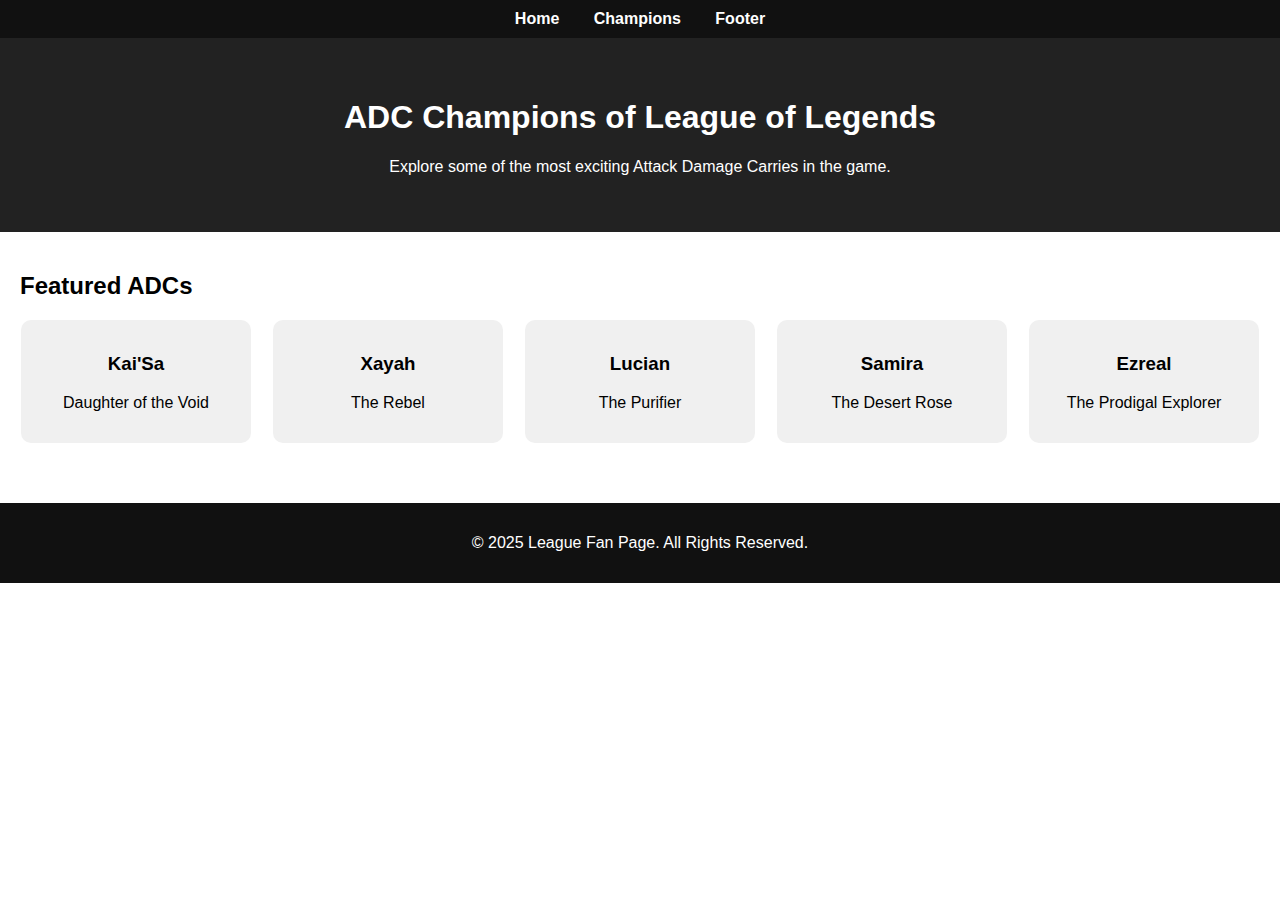
<file: index.html>
<!DOCTYPE html>
<html lang="en">
<head>
  <meta charset="UTF-8">
  <meta name="viewport" content="width=device-width, initial-scale=1">
  <title>League of Legends ADC Champions</title>
  <style>
    body {
      font-family: Arial, sans-serif;
      margin: 0;
      padding: 0;
    }

    nav {
      background-color: #111;
      padding: 10px;
      text-align: center;
    }

    nav a {
      color: white;
      margin: 0 15px;
      text-decoration: none;
      font-weight: bold;
    }

    nav a:hover {
      text-decoration: underline;
    }

    header {
      background-color: #222;
      color: white;
      padding: 40px 20px;
      text-align: center;
    }

    section {
      padding: 20px;
    }

    .champion-list {
      display: flex;
      flex-wrap: wrap;
      justify-content: space-around;
      gap: 20px;
    }

    .champion-card {
      background-color: #f0f0f0;
      padding: 15px;
      border-radius: 10px;
      width: 200px;
      text-align: center;
    }

    footer {
      background-color: #111;
      color: white;
      text-align: center;
      padding: 15px;
      margin-top: 40px;
    }
  </style>
</head>
<body>

  <nav>
    <a href="#home">Home</a>
    <a href="#champions">Champions</a>
    <a href="#footer">Footer</a>
  </nav>

  <header id="home">
    <h1>ADC Champions of League of Legends</h1>
    <p>Explore some of the most exciting Attack Damage Carries in the game.</p>
  </header>

  <section id="champions">
    <h2>Featured ADCs</h2>
    <div class="champion-list">
      <div class="champion-card">
        <h3>Kai'Sa</h3>
        <p>Daughter of the Void</p>
      </div>
      <div class="champion-card">
        <h3>Xayah</h3>
        <p>The Rebel</p>
      </div>
      <div class="champion-card">
        <h3>Lucian</h3>
        <p>The Purifier</p>
      </div>
      <div class="champion-card">
        <h3>Samira</h3>
        <p>The Desert Rose</p>
      </div>
      <div class="champion-card">
        <h3>Ezreal</h3>
        <p>The Prodigal Explorer</p>
      </div>
    </div>
  </section>

  <footer id="footer">
    <p>&copy; 2025 League Fan Page. All Rights Reserved.</p>
  </footer>

</body>
</html>
</file>
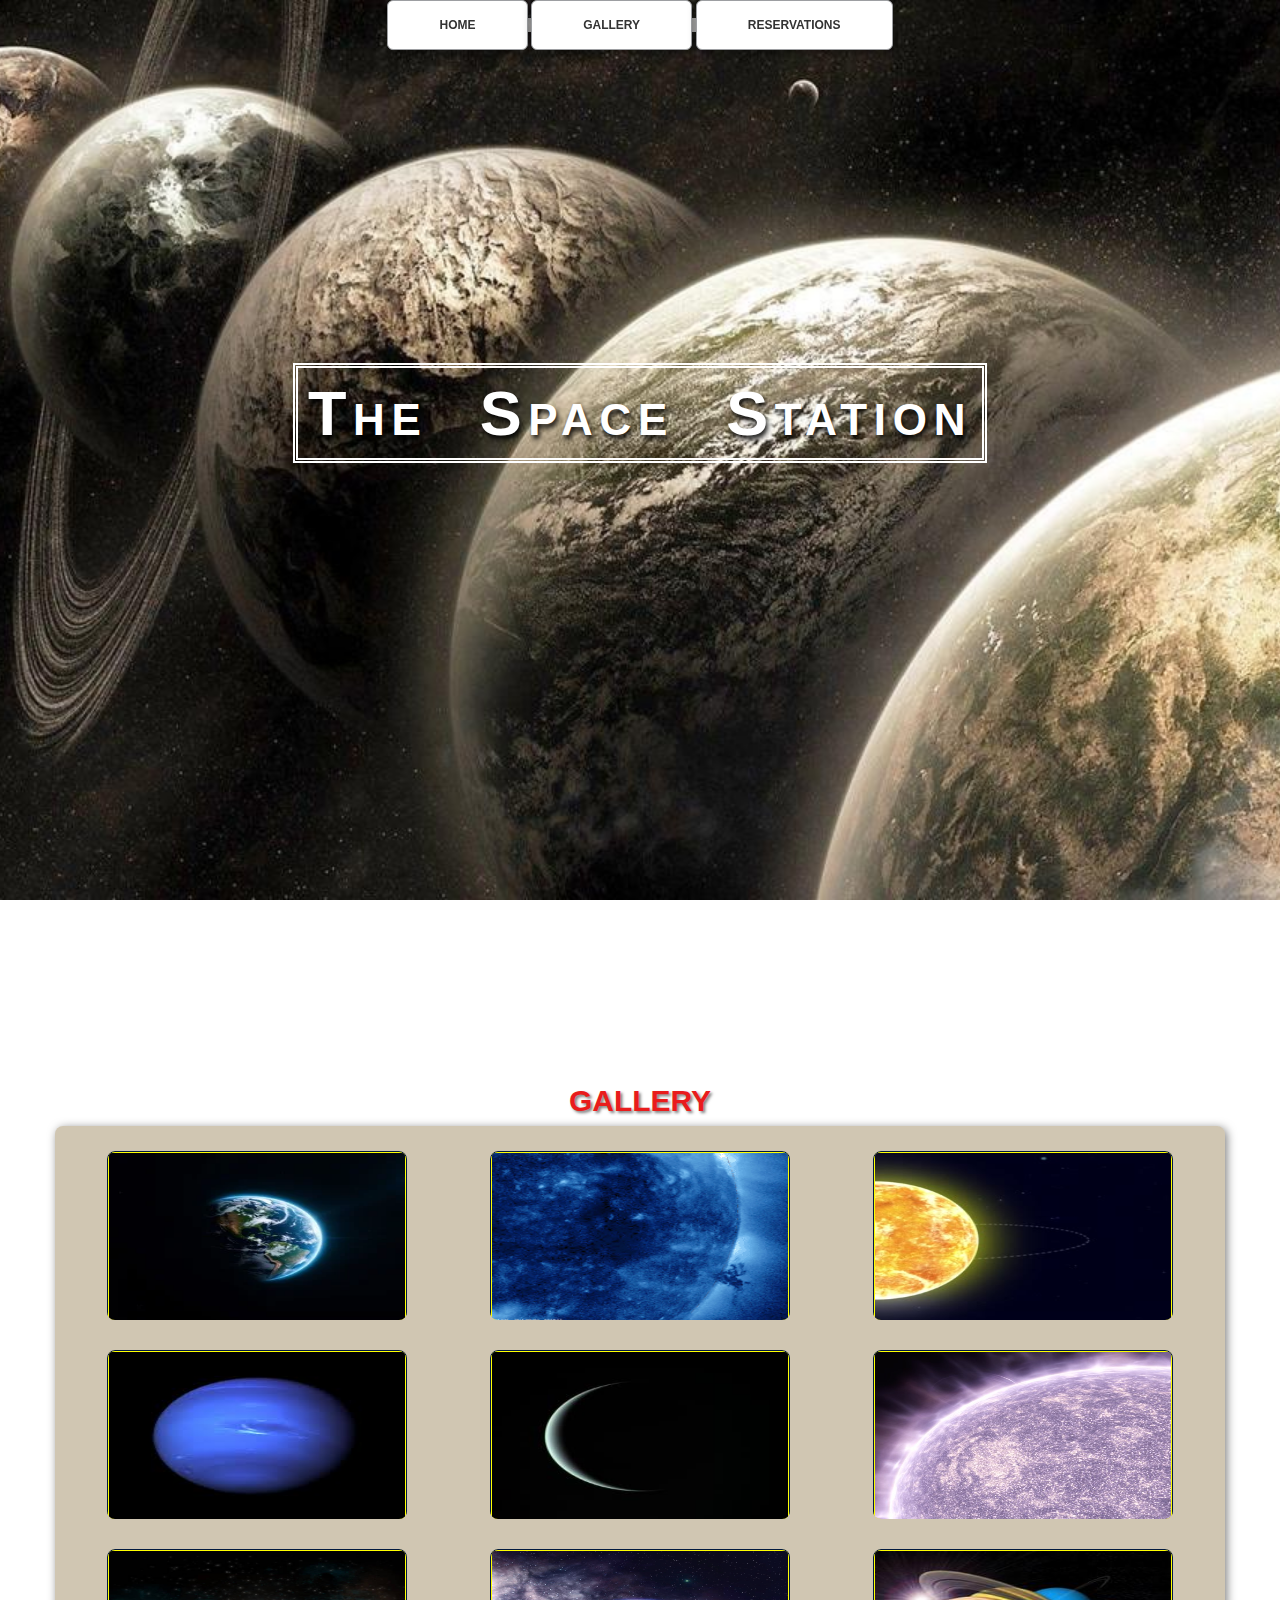
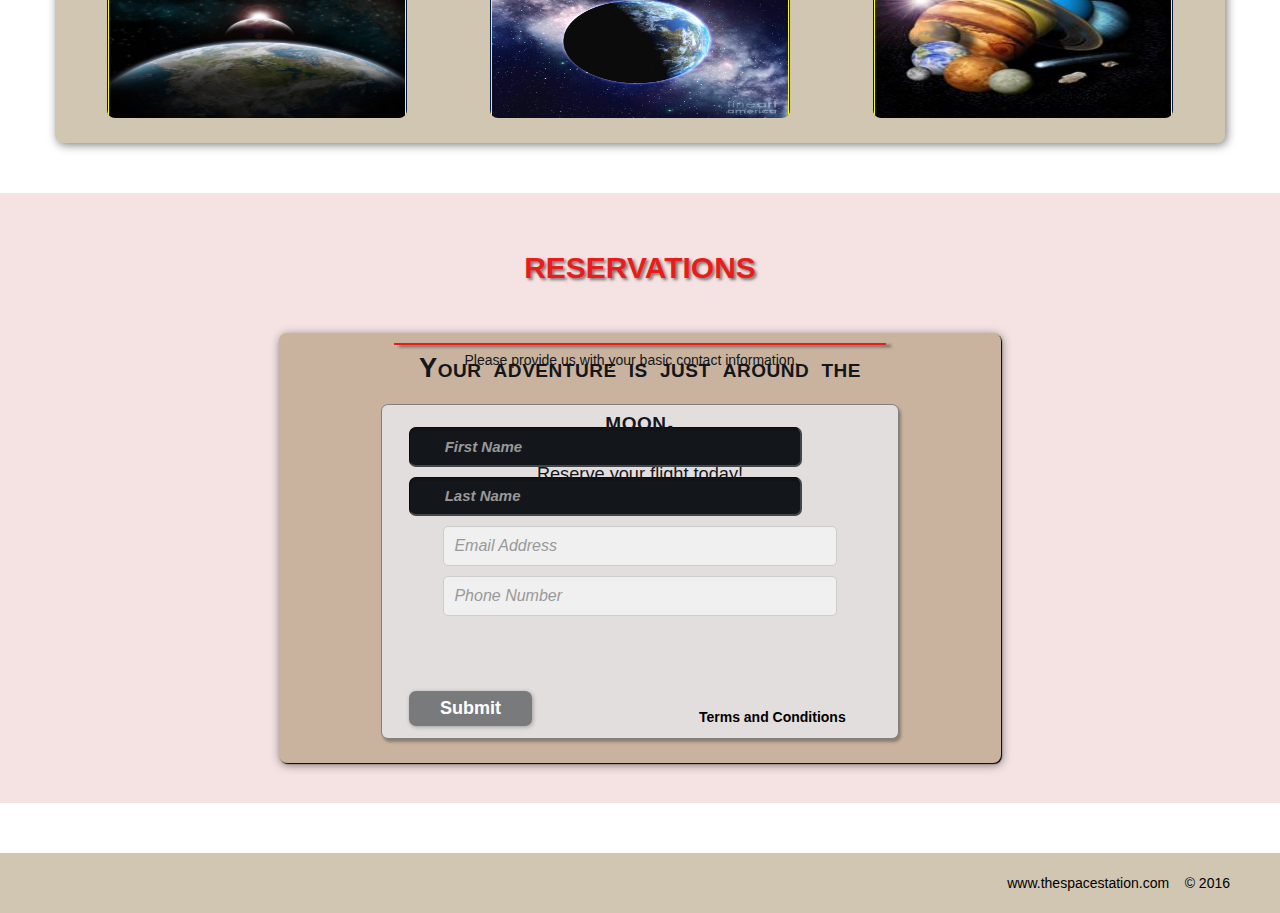
<file: Effecting-images-with-CSS/index.html>
<!DOCTYPE html>
<html lang="en">
<head>
  <meta charset="utf-8">
  <title>The Space Station | Resort</title>
<link rel="stylesheet" href="css/sharedandanimations.css">

</head>
<body>

  <!-- NAV -->
  <div class="wrap">
    <div class="menu-container">
      <ul class="menu">
        <li><a href="#home">HOME</a></li>
        <li><a href="#gallery">GALLERY</a></li>
        <li><a href="#contact">RESERVATIONS</a></li>
      </ul>
    </div>
  </div>
  <!-- END NAV -->

  <!-- HOME -->
  <div id="home">
    <div class="container">
      <div class="text-center">
        <span class="head-main">The Space Station</span>
      </div>
    </div>
  </div>
  <!-- END HOME -->

  <!-- GALLERY -->
  <section id="gallery">
    <div class="container">
      <h1>Gallery</h1>
      <div class="flex-container">

        <!-- PHOTO CONTAINER 1 -->
        <div class="photo-container">
          <div class="photo">
            <img src="./images/thumb/thumbnail_1.png" alt="Space Launch 1">
            <div class="photo-overlay">
              <h3>Click to Enlarge</h3>
              <p>We have several space launches departing daily, book flight today!</p>
            </div>
          </div>
        </div>

        <!-- PHOTO CONTAINER 2 -->
        <div class="photo-container">
          <div class="photo">
            <img src="./images/thumb/thumbnail_2.png" alt="Space Launch 2">
            <div class="photo-overlay">
              <h3>Click to Enlarge</h3>
              <p>We have several space launches departing daily, book flight today!</p>
            </div>
          </div>
        </div>

        <!-- PHOTO CONTAINER 3 -->
        <div class="photo-container">
          <div class="photo">
            <img src="./images/thumb/thumbnail_3.png" alt="Space Launch 3">
            <div class="photo-overlay">
              <h3>Click to Enlarge</h3>
              <p>We have several space launches departing daily, book flight today!</p>
            </div>
          </div>
        </div>

        <!-- PHOTO CONTAINER 4 -->
        <div class="photo-container">
          <div class="photo">
            <img src="./images/thumb/thumbnail_4.png" alt="Space Launch 4">
            <div class="photo-overlay">
              <h3>Click to Enlarge</h3>
              <p>We have several space launches departing daily, book flight today!</p>
            </div>
          </div>
        </div>

        <!-- PHOTO CONTAINER 5 -->
        <div class="photo-container">
          <div class="photo">
            <img src="./images/thumb/thumbnail_5.png" alt="Space Launch 5">
            <div class="photo-overlay">
              <h3>Click to Enlarge</h3>
              <p>We have several space launches departing daily, book flight today!</p>
            </div>
          </div>
        </div>

        <!-- PHOTO CONTAINER 6 -->
        <div class="photo-container">
          <div class="photo">
            <img src="./images/thumb/thumbnail_6.png" alt="Space Launch 6">
            <div class="photo-overlay">
              <h3>Click to Enlarge</h3>
              <p>We have several space launches departing daily, book flight today!</p>
            </div>
          </div>
        </div>

        <!-- PHOTO CONTAINER 7 -->
        <div class="photo-container">
          <div class="photo">
            <img src="./images/thumb/thumbnail_7.png" alt="Space Launch 7">
            <div class="photo-overlay">
              <h3>Click to Enlarge</h3>
              <p>We have several space launches departing daily, book flight today!</p>
            </div>
          </div>
        </div>

        <!-- PHOTO CONTAINER 8 -->
        <div class="photo-container">
          <div class="photo">
            <img src="./images/thumb/thumbnail_8.png" alt="Space Launch 8">
            <div class="photo-overlay">
              <h3>Click to Enlarge</h3>
              <p>We have several space launches departing daily, book flight today!</p>
            </div>
          </div>
        </div>

        <!-- PHOTO CONTAINER 9 -->
        <div class="photo-container">
          <div class="photo">
            <img src="./images/thumb/thumbnail_9.png" alt="Space Launch 9">
            <div class="photo-overlay">
              <h3>Click to Enlarge</h3>
              <p>We have several space launches departing daily, book flight today!</p>
            </div>
          </div>
        </div>

      </div>
    </div>
  </section>
  <!-- END GALLERY -->

<!-- RSVP -->
<section id="contact">
  <div class="container">
    <div class="heading-padding">
      <h1 class="heading-padding">Reservations</h1>
      <div class="reservation">
        <h2>
          <span>Your adventure is just around the moon.</span><br />
          Reserve your flight today!
        </h2>
        <p class="rsvp-text">
          Please provide us with your basic contact information.
        </p>
        <div class="form-rsvp">
          <form action="" method="post">
            <input class="rsvp" type="text" name="first-name" placeholder="First Name">
            <input class="rsvp" type="text" name="last-name" placeholder="Last Name">
            <input class="rsvp" type="email" name="email" placeholder="Email Address">
            <input class="rsvp" type="tel" name="phone" placeholder="Phone Number">

            <div class="form-spacer">
              <label class="terms">Terms and Conditions</label>
              <!-- You could add a checkbox here if needed -->
              <!-- <input type="checkbox" name="terms"> -->
            </div>

            <div class="submit">
              <input type="submit" value="Submit">
            </div>
          </form>
        </div>
      </div>
    </div>
  </div>
</section>
<!-- END RSVP -->

<!-- FOOTER -->
<div id="footer">
  www.thespacestation.com &nbsp;&nbsp; &copy; 2016
</div>
<!-- END FOOTER -->


</body>
</html>
</file>
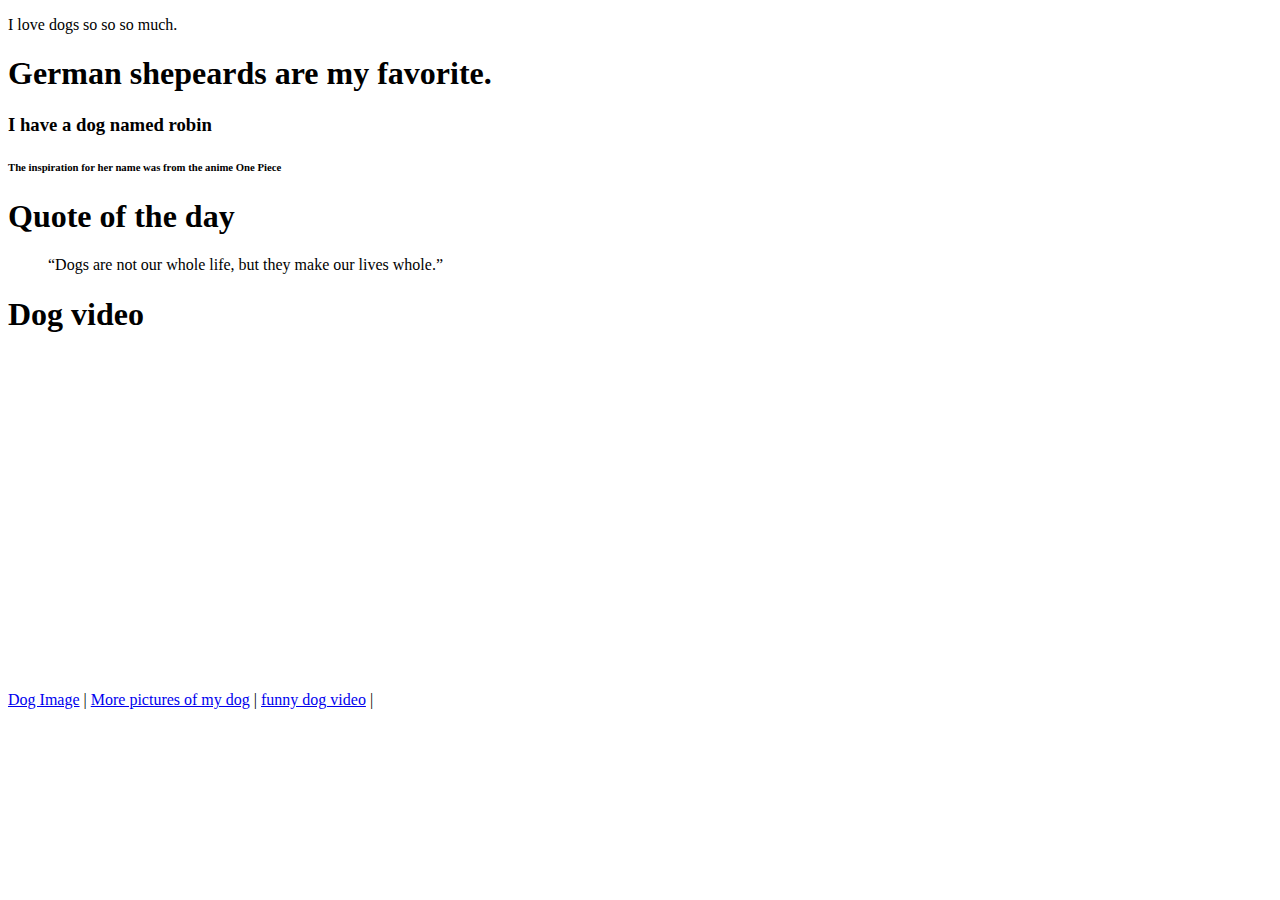
<file: Assignment.html>
<!DOCTYPE html>
<html lang="en">
	<head>
		<title>I love dogs.</title>
		<meta charset="utf-8">
	</head>
	<body>
	<p>I love dogs so so so much.</p>
	<h1>German shepeards are my favorite.</h1>
	<h3>I have a dog named robin</h3>
	<h6>The inspiration for her name was from the anime One Piece</h6>
	<h1>Quote of the day</h1>
	<blockquote cite=“https://www.goodreads.com/quotes/19168-dogs-are-not-our-whole-life-but-they-make-our”>
	“Dogs are not our whole life, but they make our lives whole.”
	</blockquote>
	
	<h1> Dog video</h1>
	
	<iframe width="560" height="315" src="https://www.youtube.com/embed/FAeS2xqUIss?si=0sOQX-iyirbrAySy&amp;start=1" title="YouTube video player" 	frameborder="0" allow="accelerometer; autoplay; clipboard-write; encrypted-media; gyroscope; picture-in-picture; web-share" referrerpolicy="strict-	origin-when-cross-origin" allowfullscreen></iframe>
	
	<main></main>
	<img></img>
	<nav>
	<a href="dog.html">Dog Image</a> |
	<a href="https://www.instagram.com/doggo_lover_3000/">More pictures of my dog</a> |
	<a href="https://www.youtube.com/shorts/8VjSTOvOZ7M">funny dog video</a> |
	</nav>
	<footer></footer>
	</body>
</html>
</file>
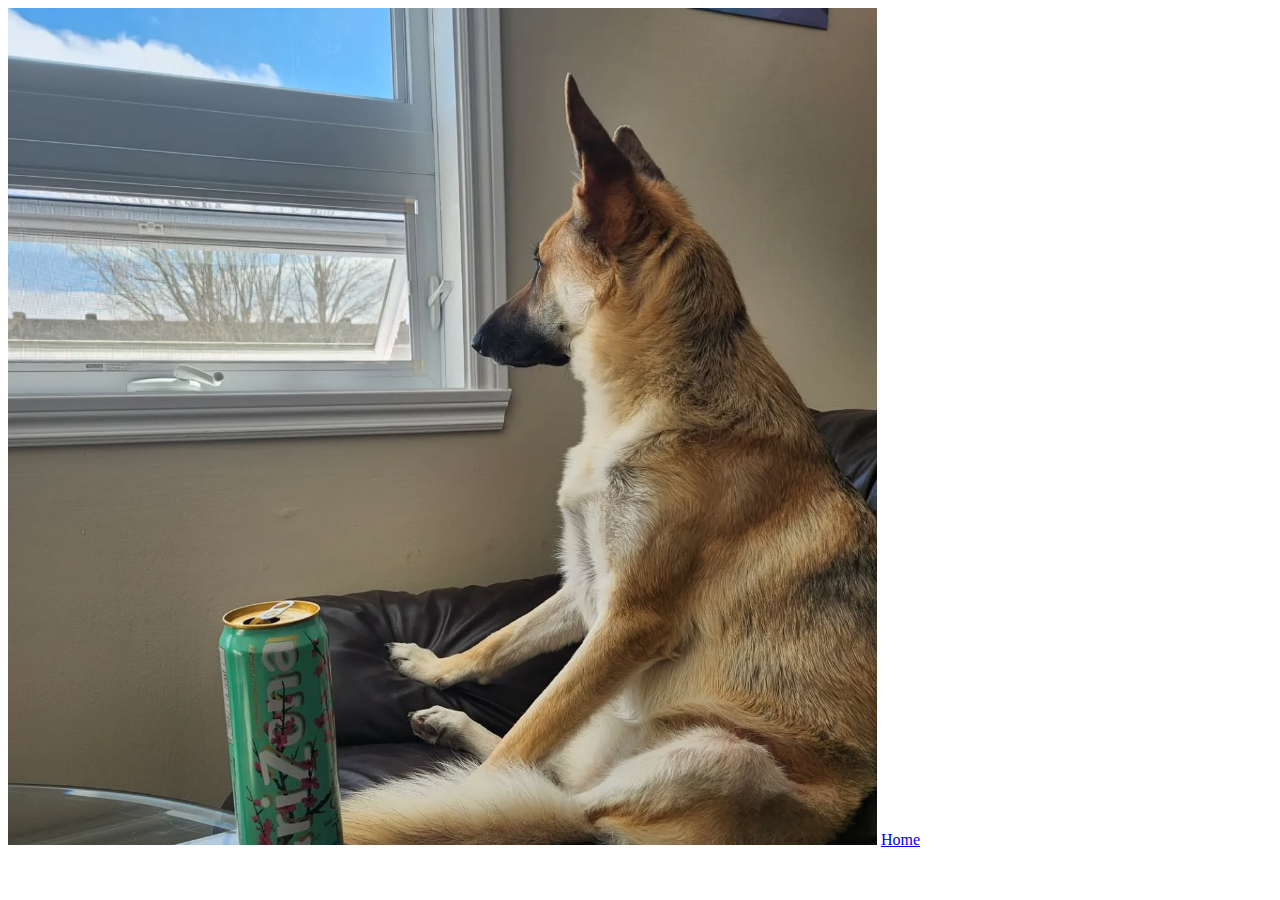
<file: dog.html>
<!DOCTYPE html>
<html lang="en">
	<head>
		<title>Robin the Dog.</title>
		<meta charset="utf-8"
	<body>
	<title>This is my dog Robin</title>
	<img src="Website/images/doggo.png">
	<a href="Assignment.html">Home</a>
	</body>
</html>
</file>
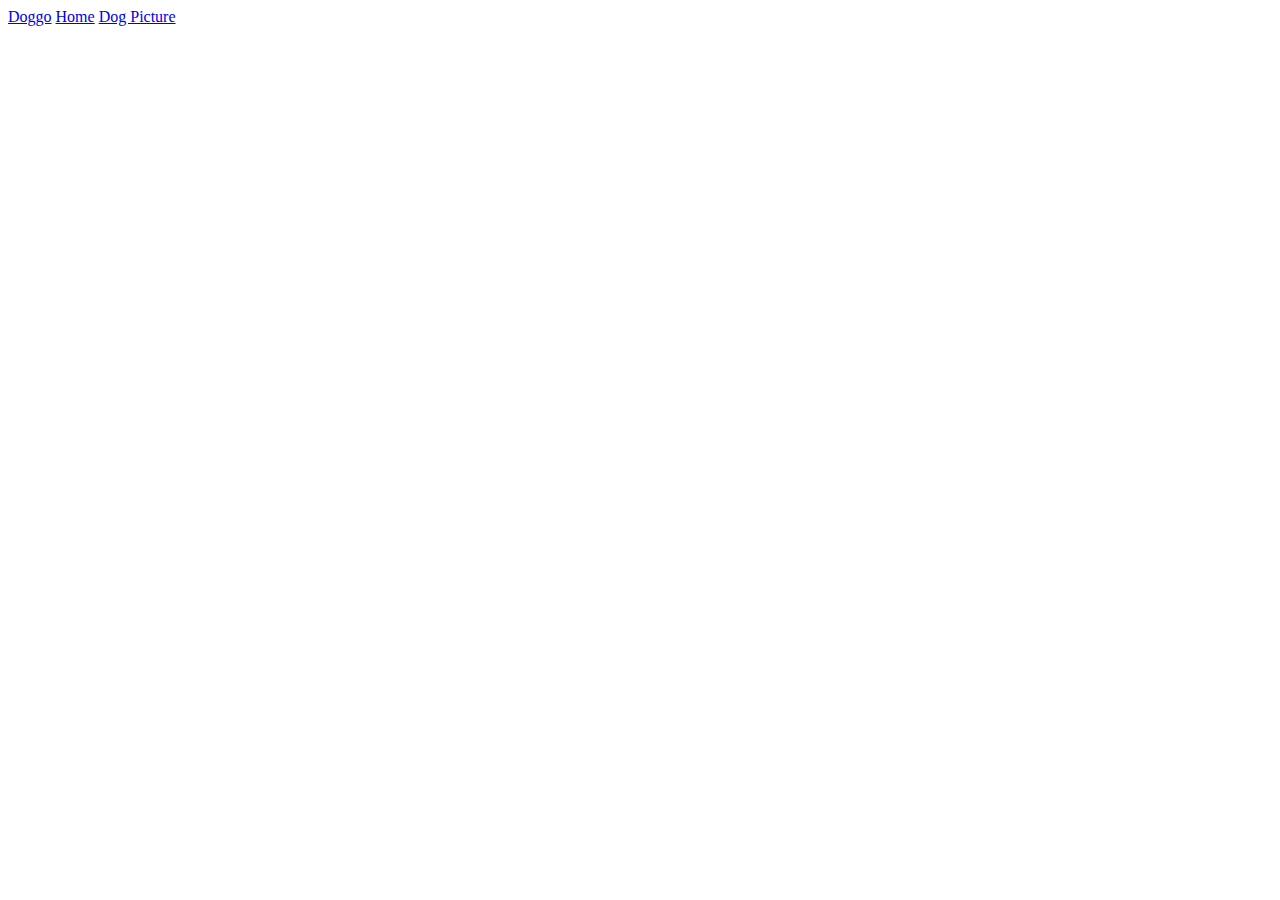
<file: dogvideo.html>
<!DOCTYPE html>
<html lang="en">
<head>
  <title>Youtube video.</title>
  <meta charset="utf-8">
</head>
<body>
<nav>
	<a href="https://www.youtube.com/shorts/8VjSTOvOZ7M">Doggo</a>
	<a href="Assignment.html">Home</a>
	<a href="dog.html">Dog Picture</a>
</html>
</file>
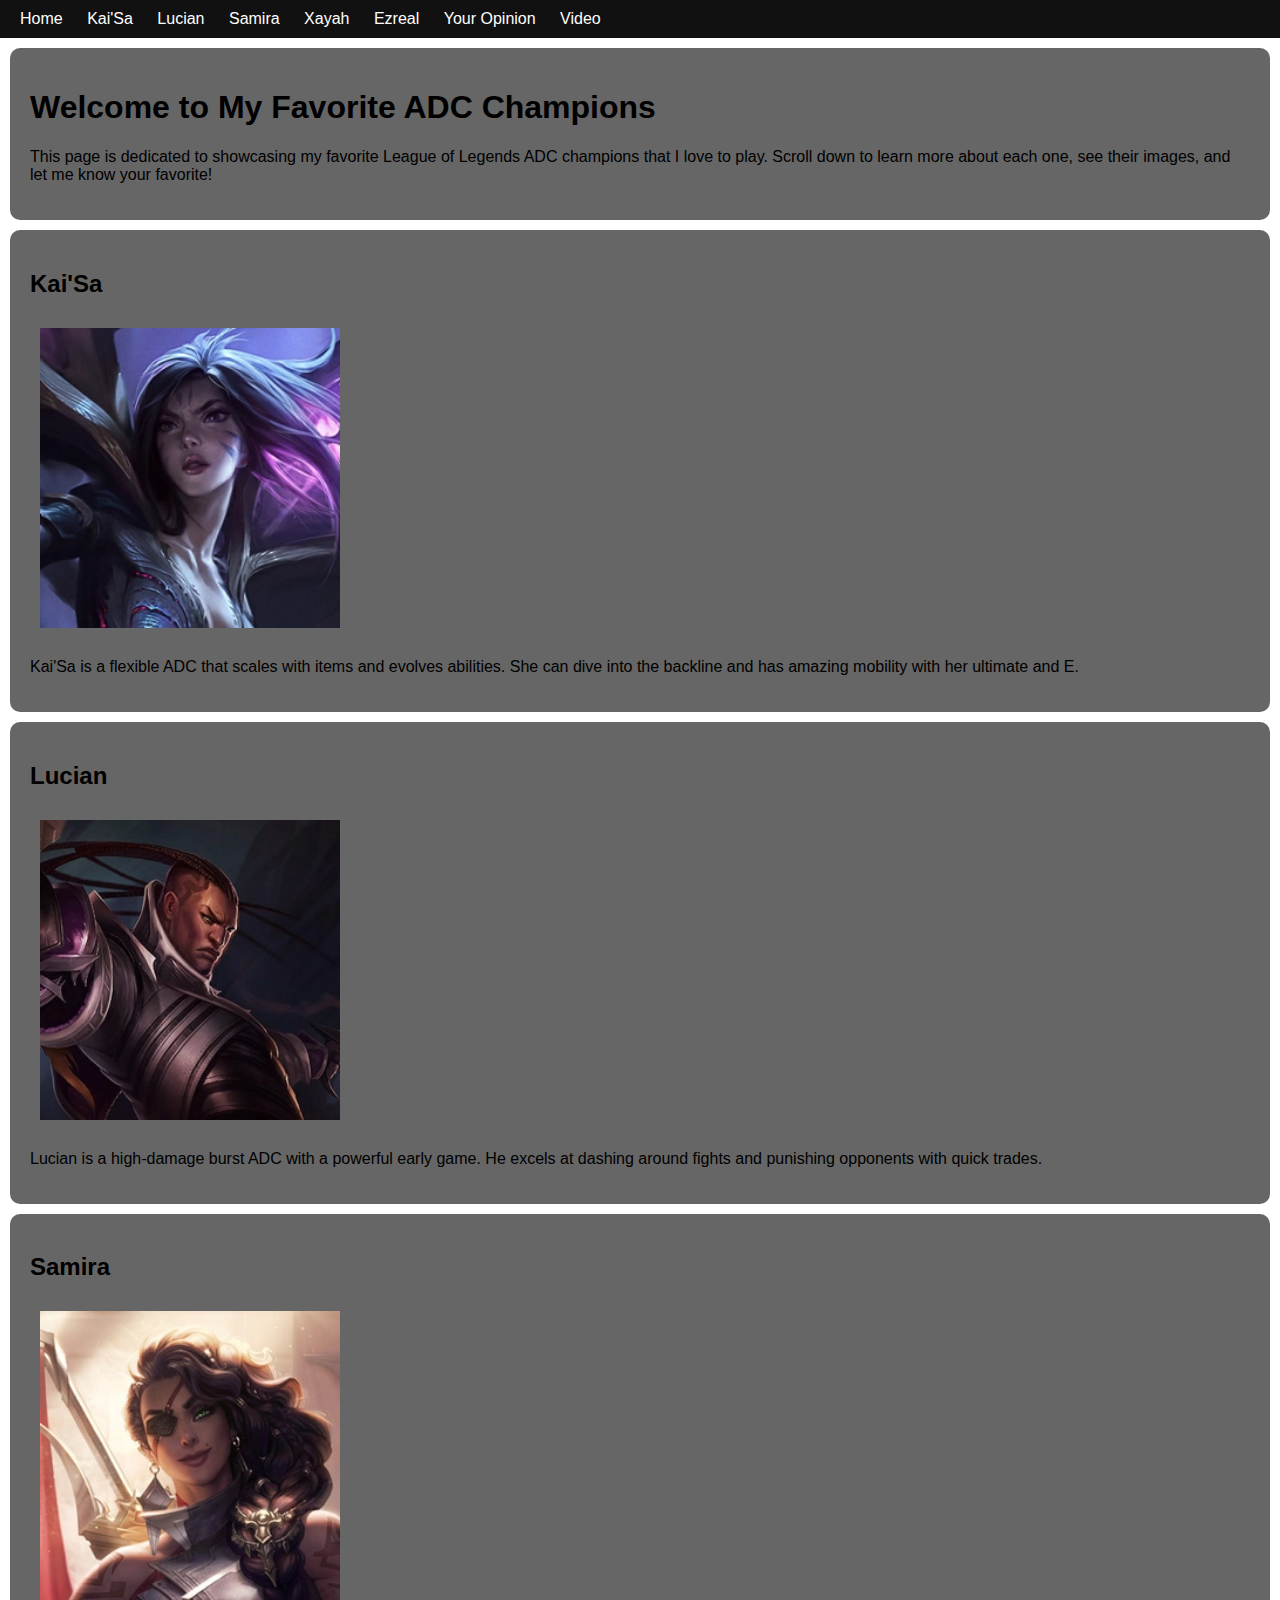
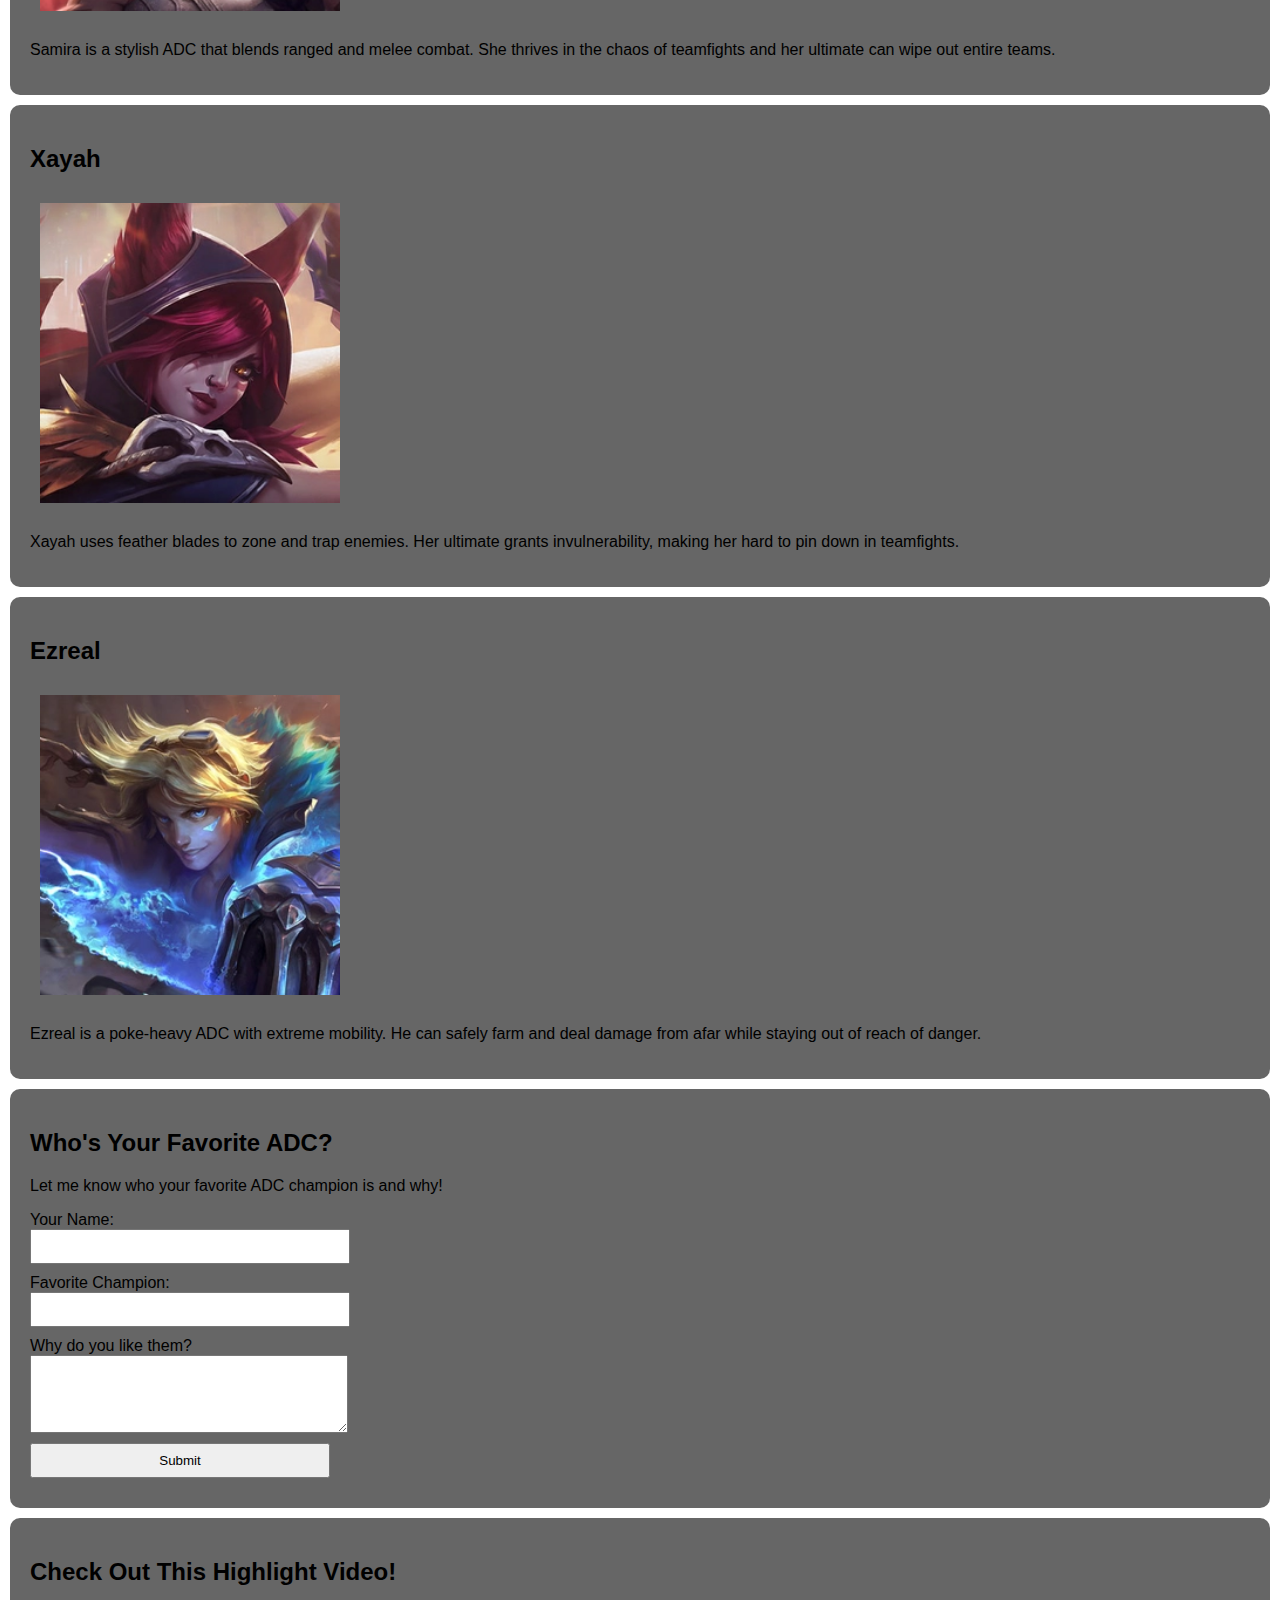
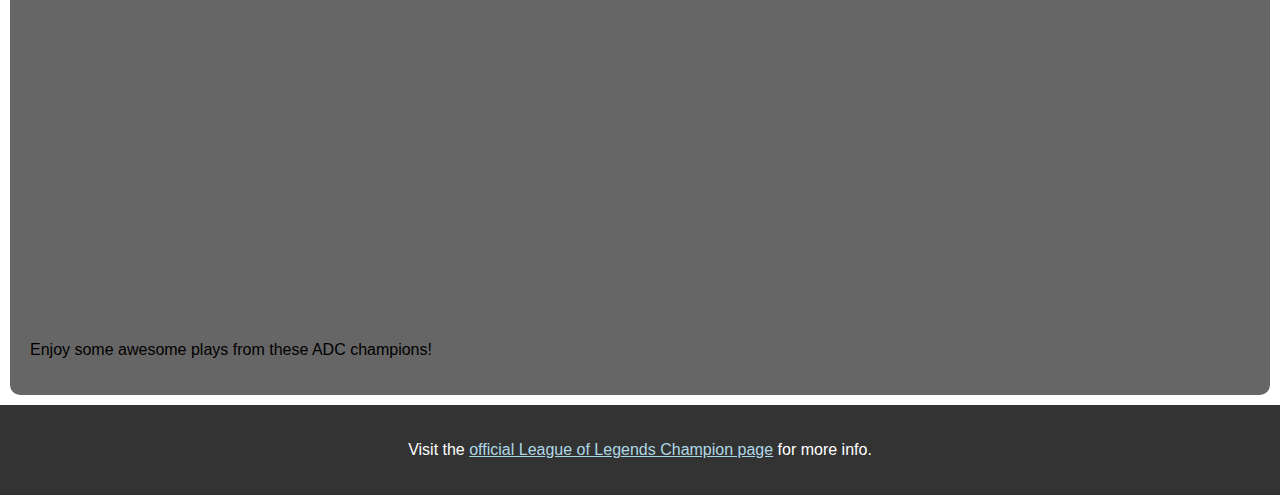
<file: favadcchamps.html>
<!DOCTYPE html>
<html lang="en">
<head>
  <meta charset="UTF-8">
  <title>My Favorite League ADC Champions</title>
  <style>
    body {
      font-family: Arial, sans-serif;
      margin: 0;
      scroll-behavior: smooth;
    }
    nav {
      background-color: #111;
      padding: 10px;
      position: sticky;
      top: 0;
      z-index: 1000;
    }
    nav a {
      color: white;
      margin: 10px;
      text-decoration: none;
    }
    nav a:hover {
      text-decoration: underline;
    }
    section {
      padding: 20px;
    }
    img {
      width: 300px;
      height: auto;
      margin: 10px;
    }
    footer {
      background-color: #333;
      color: white;
      padding: 20px;
      text-align: center;
    }
    form input, form textarea {
      display: block;
      margin-bottom: 10px;
      padding: 8px;
      width: 300px;
    }
	<!--I had to figure this shit out, super basic and pretty bad looking imo-->
	body {
		font-family: Arial, sans-serif;
		margin: 0;
		scroll-behavior: smooth;
		background-image: url("images/league/bg-image.jpg");
		background-size: contain;
		background-repeat: no-repeat;
		background-attachment: fixed;
		background-position: center;
		background-color: black;
    color: white;
	  }

		
	section {
		background-color: rgba(0, 0, 0, 0.6);
		padding: 20px;
		margin: 10px;
		border-radius: 10px;
	  }
</style>

  </style>
</head>
<body>

  <!-- Navigation Bar -->
  <nav>
    <a href="#home">Home</a>
    <a href="#kaisa">Kai'Sa</a>
    <a href="#lucian">Lucian</a>
    <a href="#samira">Samira</a>
    <a href="#xayah">Xayah</a>
    <a href="#ezreal">Ezreal</a>
    <a href="#opinion">Your Opinion</a>
    <a href="#video">Video</a>
  </nav>

  <!-- Home Section -->
  <section id="home">
    <h1>Welcome to My Favorite ADC Champions</h1>
    <p>This page is dedicated to showcasing my favorite League of Legends ADC champions that I love to play. Scroll down to learn more about each one, see their images, and let me know your favorite!</p>
  </section>

  <!-- Champion Sections -->
  <section id="kaisa">
    <h2>Kai'Sa</h2>
    <img src="images/league/adcchamp_1.png" alt="Kai'Sa">
    <p>Kai'Sa is a flexible ADC that scales with items and evolves abilities. She can dive into the backline and has amazing mobility with her ultimate and E.</p>
  </section>

  <section id="lucian">
    <h2>Lucian</h2>
    <img src="images/league/adcchamp_2.png" alt="Lucian">
    <p>Lucian is a high-damage burst ADC with a powerful early game. He excels at dashing around fights and punishing opponents with quick trades.</p>
  </section>

  <section id="samira">
    <h2>Samira</h2>
    <img src="images/league/adcchamp_3.png" alt="Samira">
    <p>Samira is a stylish ADC that blends ranged and melee combat. She thrives in the chaos of teamfights and her ultimate can wipe out entire teams.</p>
  </section>

  <section id="xayah">
    <h2>Xayah</h2>
    <img src="images/league/adcchamp_4.png" alt="Xayah">
    <p>Xayah uses feather blades to zone and trap enemies. Her ultimate grants invulnerability, making her hard to pin down in teamfights.</p>
  </section>

  <section id="ezreal">
    <h2>Ezreal</h2>
    <img src="images/league/adcchamp_5.png" alt="Ezreal">
    <p>Ezreal is a poke-heavy ADC with extreme mobility. He can safely farm and deal damage from afar while staying out of reach of danger.</p>
  </section>

  <!-- Favorite champion section -->
  <section id="opinion">
    <h2>Who's Your Favorite ADC?</h2>
    <p>Let me know who your favorite ADC champion is and why!</p>
    <form>
      <label for="name">Your Name:</label>
      <input type="text" id="name" name="name" required>

      <label for="champion">Favorite Champion:</label>
      <input type="text" id="champion" name="champion" required>

      <label for="reason">Why do you like them?</label>
      <textarea id="reason" name="reason" rows="4" required></textarea>

      <input type="submit" value="Submit">
    </form>
  </section>

  <!-- Video Section -->
	<section id="video">
		<h2>Check Out This Highlight Video!</h2>
		<iframe width="560" height="315" src="https://www.youtube.com/embed/ZqmoMWMOLbU" title="ADC Highlights" frameborder="0" allowfullscreen></iframe>
		<p>Enjoy some awesome plays from these ADC champions!</p>
	</section>


  <!-- Footer, I just wanna add website -->
  <footer>
    <p>Visit the <a href="https://www.leagueoflegends.com/en-us/champions/" target="_blank" style="color:lightblue;">official League of Legends Champion page</a> for more info.</p>
  </footer>

</body>
</html>
</file>
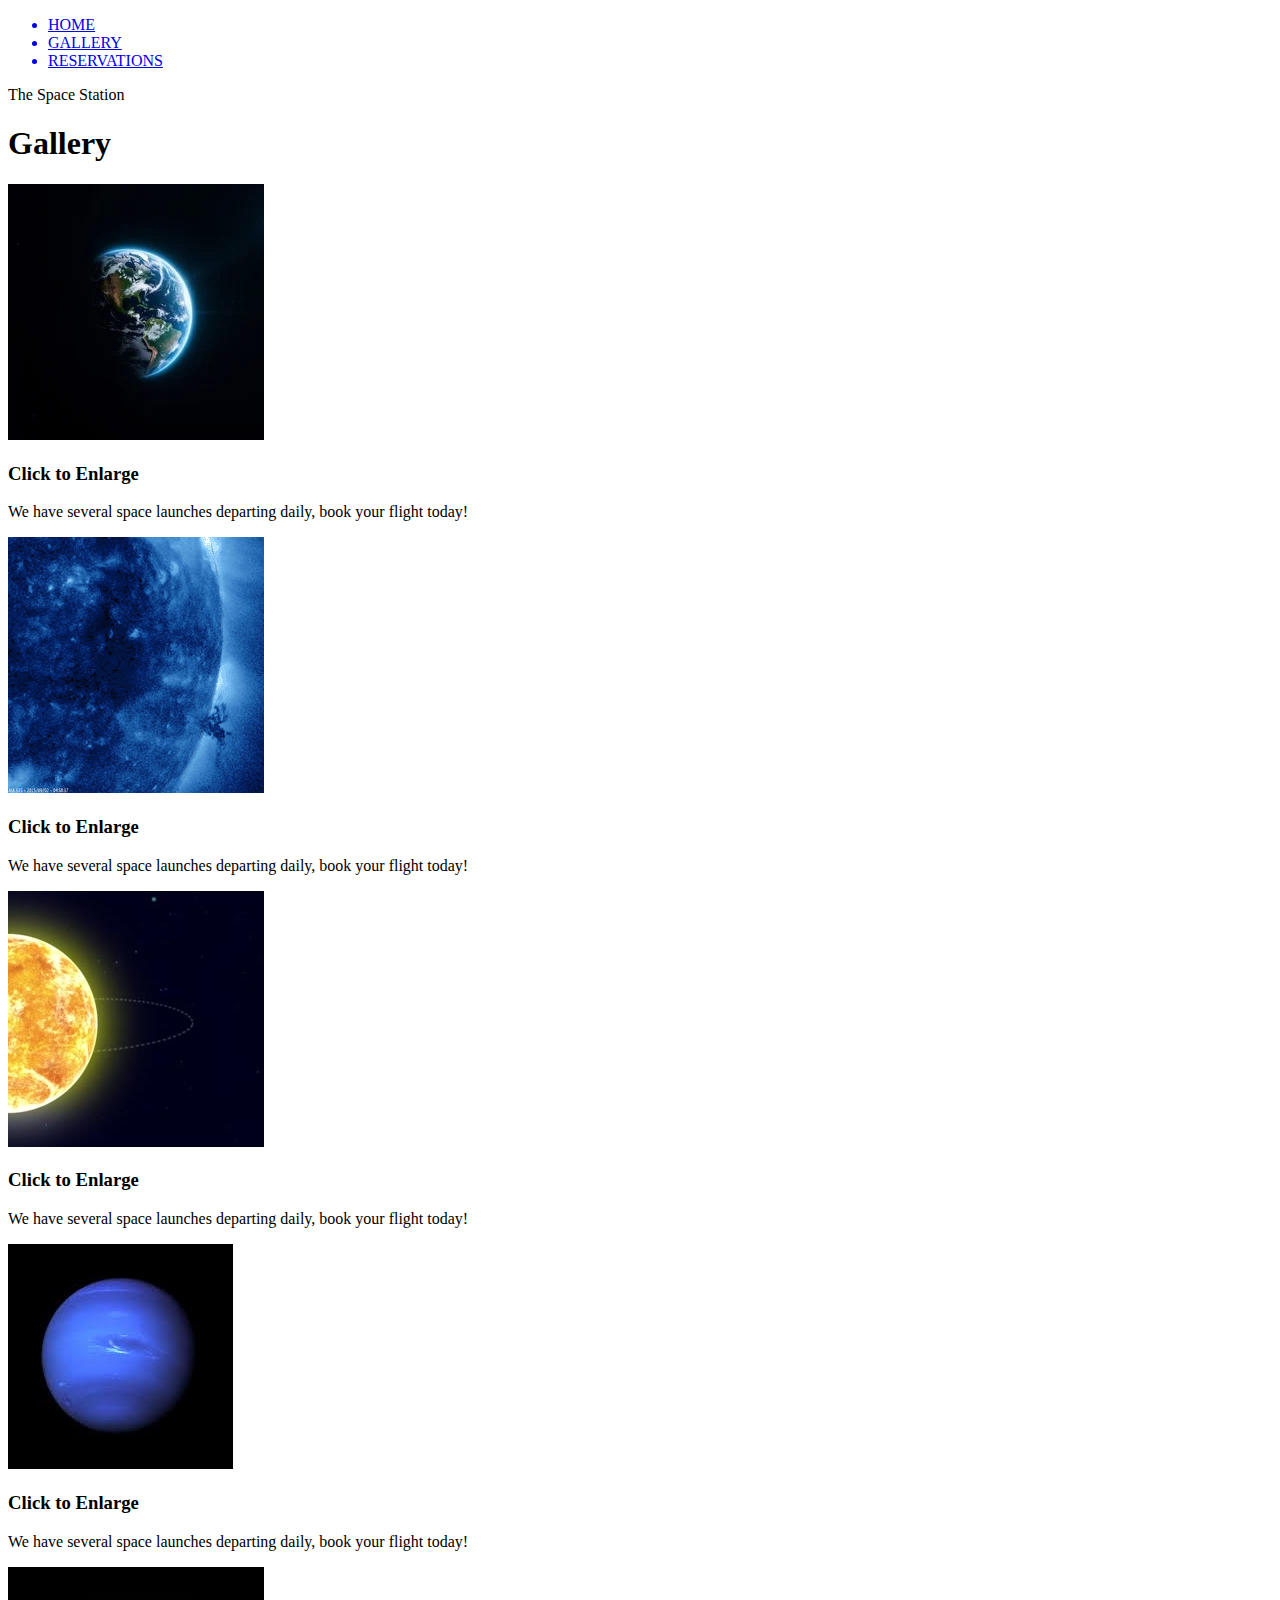
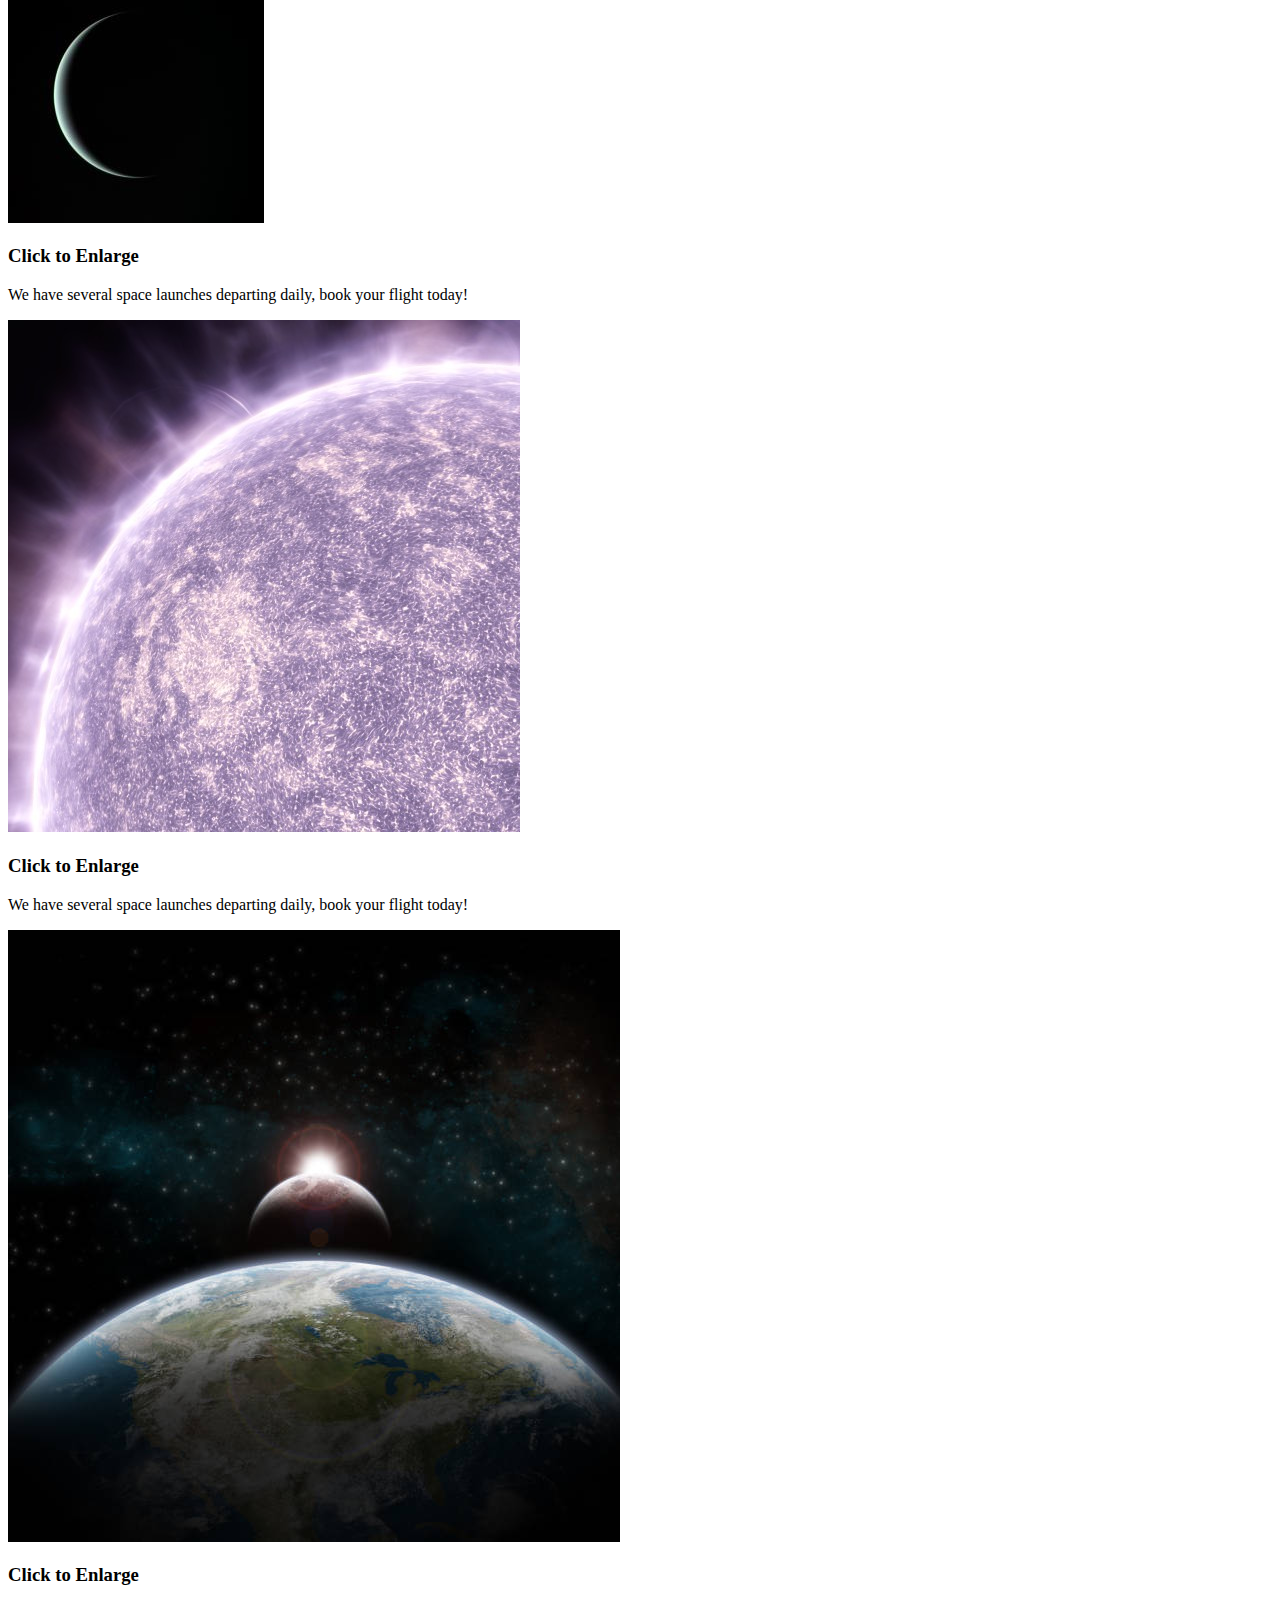
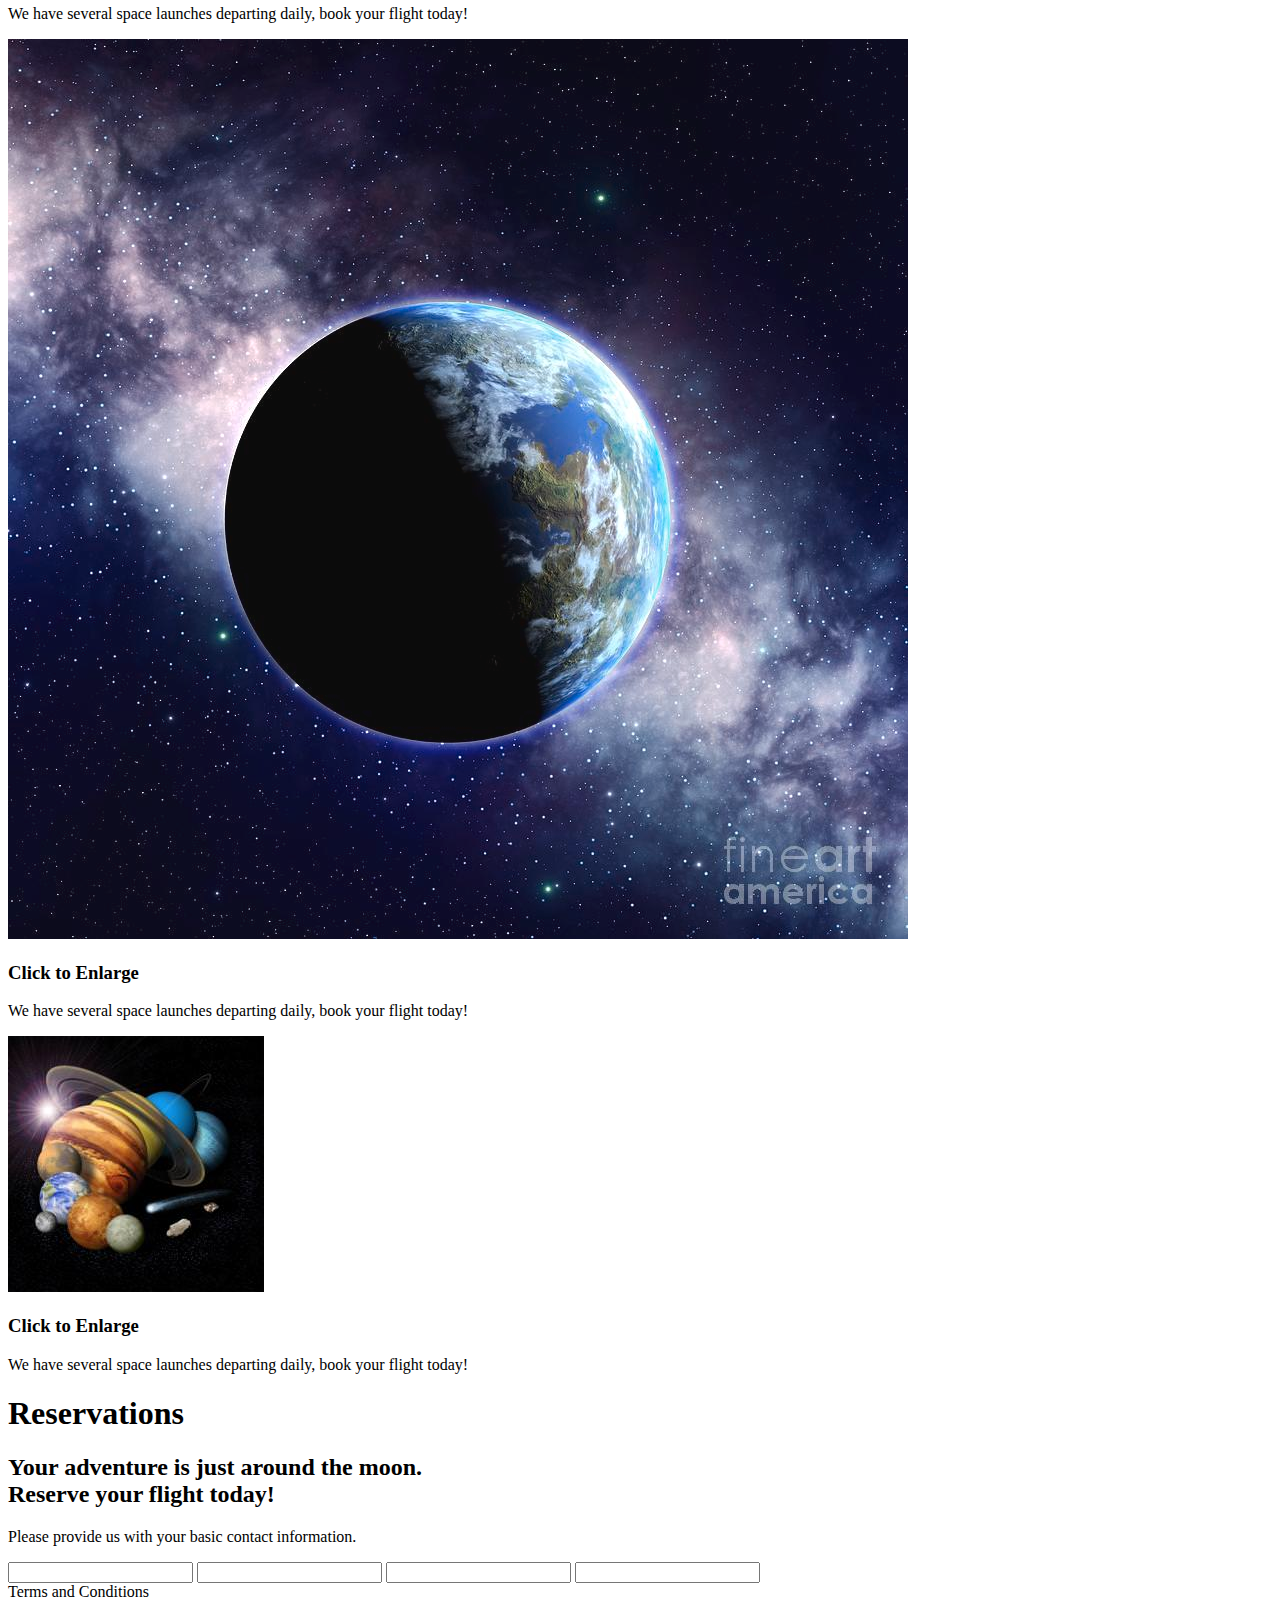
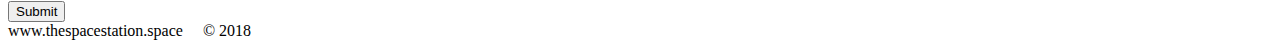
<file: htmlwebsite.html>
<!--Index.html-->
<!DOCTYPE html>
<html lang="en">
	<head>
		<meta charset="utf-8">
		<title>The Space Station | Resort</title>
	</head>
	<body>
	<!-- NAV -->
	<div>
		<div>
			<ul>
				<a href="#home"><li>HOME</li></a>
				<a href="#gallery"><li>GALLERY</li></a>
				<a href="#contact"><li>RESERVATIONS</li></a>
			</ul>
		</div>
	</div>
	<!-- END NAV-->
	<!-- HOME -->
	<div id="home">
		<div>
			<div>
				<span>The Space Station</span>
			</div>
		</div>
	</div>
	<!-- END HOME -->
	<!-- GALLERY -->
	<section>
		<div id="gallery">
			<h1>Gallery</h1>
			<div>
				<!--PHOTO CONTAINER 1 -->
				<div>
					<div>
						<img src="./images/thumb/thumbnail_1.png" alt="Image of the solar system"> 
						<div>
							<h3>Click to Enlarge</h3>
							<p>We have several space launches departing daily, book your flight today!</p> </div>
						</div>
					</div>
					<!-- END PHOTO CONTAINER 1 -->
					<!--PHOTO CONTAINER 2 -->
					<div>
						<div>
							<img src="./images/thumb/thumbnail_2.png" alt="Image of planet with rings"> 
							<div>
								<h3>Click to Enlarge</h3>
								<p>We have several space launches departing daily, book your flight today!</p> 
							</div>
						</div>
					</div>
					<!-- END PHOTO CONTAINER 2 -->


					<!--PHOTO CONTAINER 3 -->
					<div>
						<div>
							<img src="./images/thumb/thumbnail_3.png" alt="Image of the galaxy"> 
							<div>
								<h3>Click to Enlarge</h3>
								<p>We have several space launches departing daily, book your flight today!</p> 
							</div>
						</div>
					</div>
					<!-- END PHOTO CONTAINER 3 -->
					<!--PHOTO CONTAINER 4 -->
					<div>
						<div>
							<img src="./images/thumb/thumbnail_4.png" alt="Image of space war"> 
							<div>
								<h3>Click to Enlarge</h3>
								<p>We have several space launches departing daily, book your flight today!</p> 
							</div>
						</div>
					</div>
					<!-- END PHOTO CONTAINER 4 -->
					<!--PHOTO CONTAINER 5 -->
					<div>
						<div>
							<img src="./images/thumb/thumbnail_5.png" alt="Image of planets"> 
							<div>
								<h3>Click to Enlarge</h3>
								<p>We have several space launches departing daily, book your flight today!</p> 
							</div>
						</div>
					</div>
					<!-- END PHOTO CONTAINER 5 -->
					<!--PHOTO CONTAINER 6 -->
					<div>
						<div>
							<img src="./images/thumb/thumbnail_6.png" alt="Image of planets and mountains"> 
							<div>
								<h3>Click to Enlarge</h3>
								<p>We have several space launches departing daily, book your flight today!</p>
							</div>
						</div>
					</div>
					<!-- END PHOTO CONTAINER 6 -->
					<!--PHOTO CONTAINER 7 -->
					<div>
						<div>
							<img src="./images/thumb/thumbnail_7.png" alt="Another space war image"> 
							<div>
								<h3>Click to Enlarge</h3>
								<p>We have several space launches departing daily, book your flight today!</p>
							</div>
						</div>
					</div>
					<!-- END PHOTO CONTAINER 7 -->


					<!--PHOTO CONTAINER 8 -->
					<div>
						<div>
							<img src="./images/thumb/thumbnail_8.png" alt="Image of planet and sun"> 
							<div>
								<h3>Click to Enlarge</h3>
								<p>We have several space launches departing daily, book your flight today!</p> 
							</div>
						</div>
					</div>
					<!-- END PHOTO CONTAINER 8 -->
					<!--PHOTO CONTAINER 9 -->
					<div>
						<div>
							<img src="./images/thumb/thumbnail_9.png" alt="Image of Earth rising"> 
							<div>
								<h3>Click to Enlarge</h3>
								<p>We have several space launches departing daily, book your flight today!</p>
							</div>
						</div>
					</div>
					<!-- END PHOTO CONTAINER 9 -->
				</div>
			</div>
		</section>
		<!-- END GALLERY -->
		<!-- RSVP -->
		<section>
			<div id="contact">
				<div>
					<h1>Reservations</h1>
					<div>
						<h2><span>Your adventure is just around the moon.</span> 
							<br/>Reserve your flight today!
						</h2>
					<p>
						Please provide us with your basic contact information.
					</p>
						<div>
							<form action="" method="post">
								<input class="rsvp" type="text" value="">
								<input class="rsvp" type="text" value="">
								<input class="rsvp" type="text" value="">
								<input class="rsvp" type="text" value="">
								<div class="form-spacer">
									<label class="terms">Terms and Conditions</label>
								</div>
								<div>
									<input type="submit" value="Submit">
								</div>
							</form>
						</div>
					</div>
				</div>
			</div>
		</section>
		<!-- RSVP -->
		<!--FOOTER -->
		<div id="footer">
			www.thespacestation.space &nbsp; &nbsp; &copy; 2018
		</div>
		<!-- END FOOTER -->
		</body>
	</html>
</file>
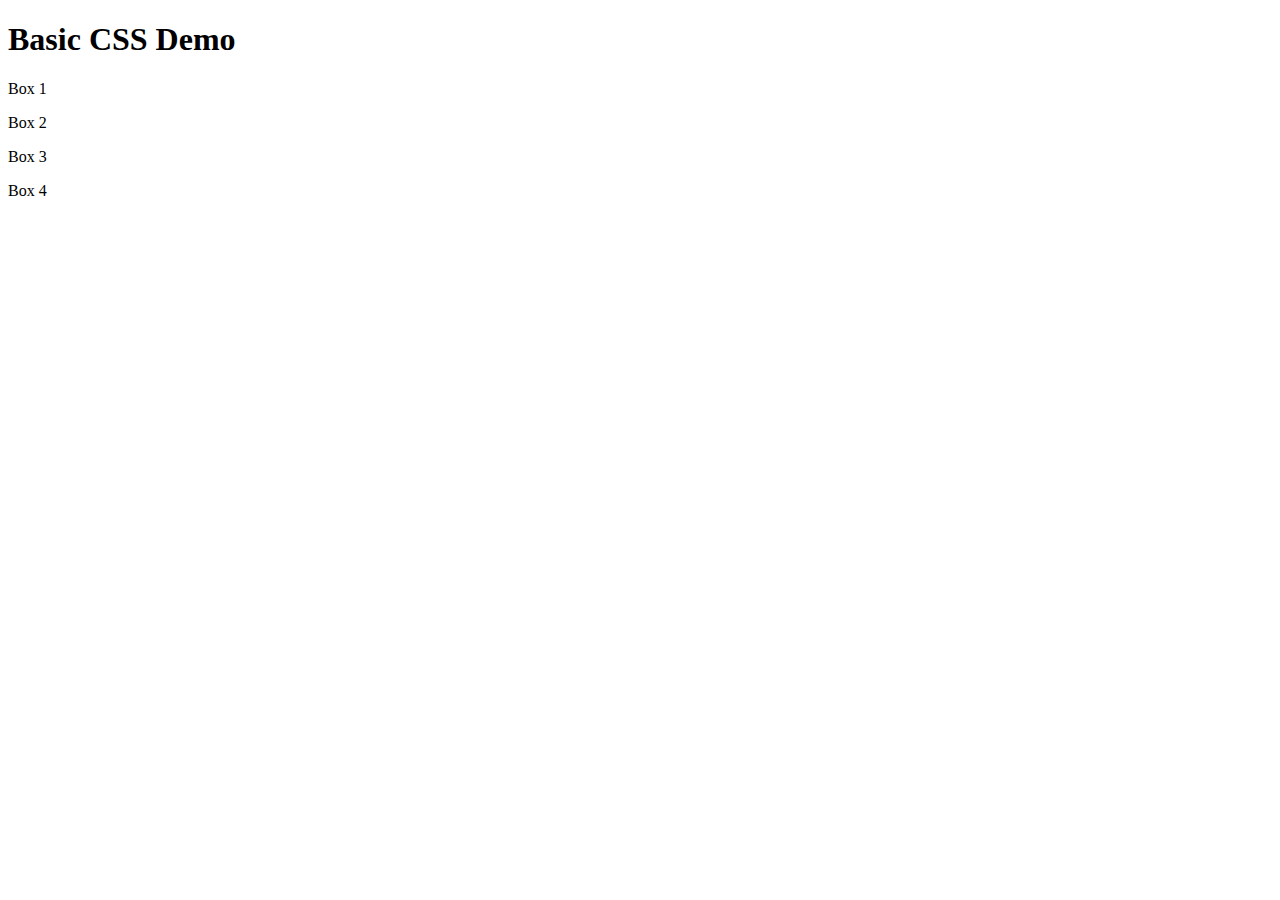
<file: CSS Project/Basic_HTML_Template.html>
<!DOCTYPE html>
<html lang="en">
    <head> 
        <meta charset="utf-8">
        <title>Basic HTML Template</title>
        <link rel="stylesheet" href="C:/Users/sanri/Documents/GitHub/HTML-and-CSS-Projects/CSS Project/basic_style.css">
    </head>
    <body>
        <div>
            <h1>Basic CSS Demo</h1>
        </div>

        <div class="container">
            <div class="squares">
                <p>Box 1</p>
            </div>

            <div class="squares">
                <p>Box 2</p>
            </div>

            <div class="squares">
                <p>Box 3</p>
            </div>

            <div class="squares">
                <p>Box 4</p>
            </div>
        </div>
    </body>
</html>
</file>
<file: Effecting-images-with-CSS/css/sharedandanimations.css>
/* --- shared.css content --- */

/* GENERIC STYLES */
html {
  font-family: sans-serif;
  font-size: 62.5%;
  -webkit-tap-highlight-color: rgba(0, 0, 0, 0);
  -webkit-text-size-adjust: 100%;
  -ms-text-size-adjust: 100%;
}

body {
  font-size: 14px;
  margin: 0;
  font-family: "Helvetica Neue", Helvetica, Arial, sans-serif;
  line-height: 1.42857143;
  color: #333;
  background-color: #fff;
}

h1, h2, h3, h4, h5, h6 {
  margin: 0;
  padding: 0;
}

h1 {
  font-family: 'Open Sans', sans-serif;
  line-height: 50px;
  font-weight: 900;
  font-size: 30px;
  text-transform: uppercase;
  text-align: center;
  color: #E91C1C;
  text-shadow: 2px 2px 3px rgba(0, 0, 0, 0.5);
}

h2 {
  line-height: 50px;
  color: #E91C1C;
  display: block;
  height: 2px;
  width: 150px;
  background: #E91C1C;
  margin: 5px auto 40px;
  box-shadow: 5px 2px 3px rgba(0, 0, 0, 0.5);
}

h3 {
  line-height: 30px;
  padding-bottom: 20px;
}

h4 {
  padding-top: 25px;
  line-height: 40px;
  font-size: 22px;
  font-weight: 900;
}

p {
  font-weight: 300;
  line-height: 30px;
  padding-bottom: 15px;
}

.text-center {
  text-align: center;
}

.heading-padding {
  padding-bottom: 40px;
}

section {
  padding-top: 50px;
  margin-top: 50px;
}

.container,
.container-fluid {
  padding: 0 15px;
  margin: 0 auto;
}

.row {
  margin-right: -15px;
  margin-left: -15px;
}

.wrap {
  height: 100%;
  width: 100%;
  position: absolute;
  overflow: hidden;
  top: 0;
  left: 0;
  text-align: center;
}

.menu-container {
  max-height: 340px;
  margin: 0 auto;
  width: 100%;
  position: fixed;
  z-index: 100;
}

.menu {
  list-style: none;
  padding: 0;
  margin: 0;
  display: flex;
  justify-content: center;
  background-color: rgba(255, 255, 255, 0.8);
}

.menu li {
  display: inline-block;
  margin: 0 20px;
}

.menu li a {
  text-decoration: none;
  font-weight: bold;
  color: #333;
}

#home {
  background: url(../images/planets.jpg) no-repeat center center fixed;
  background-size: cover;
  width: 100%;
  padding-top: 350px;
  padding-bottom: 500px;
  color: #fff;
}

.photo-container {
  margin: 10px;
  width: 30%;
  display: inline-block;
  vertical-align: top;
  border-radius: 8px;
  overflow: hidden;
}

.photo {
  position: relative;
  line-height: 0;
  border: 1px solid #021a40;
  background-color: #fff;
}

.photo img {
  width: 100%;
  display: block;
}

.photo-overlay {
  position: absolute;
  bottom: 0;
  background: rgba(0,0,0,0.7);
  color: #fff;
  width: 100%;
  padding: 10px;
  box-sizing: border-box;
}

/* RSVP form */
.form-rsvp {
  text-align: center;
}

.rsvp {
  display: block;
  width: 80%;
  margin: 10px auto;
  padding: 10px;
  font-size: 1em;
}

.form-spacer {
  margin-top: 15px;
}

.submit input[type="submit"] {
  padding: 10px 30px;
  font-size: 1em;
  background-color: #E91C1C;
  color: white;
  border: none;
  cursor: pointer;
}

#footer {
  text-align: center;
  padding: 20px;
  background-color: #eee;
  margin-top: 50px;
}

/* Align Terms and Conditions with Submit button */
.terms {
  margin-top: 13%;
}

/* --- animations.css content --- */

/*--- HEADINGS ---*/
.head-main {
  text-shadow: 2px 4px 5px rgba(0, 0, 0, 0.9);
  font-variant: small-caps;
  color: #fff;
  letter-spacing: 5pt;
  word-spacing: 21pt;
  font-size: 4.5em;
  text-align: left;
  font-family: impact, sans-serif;
  line-height: 2;
  font-weight: 900;
  border: 5px double #fff;
  padding: 10px;
}

.head-sub-main {
  font-size: 23px;
  font-weight: 500;
  padding: 50px 20px 10px 20px;
  text-transform: uppercase;
}

.head-last {
  font-size: 18px;
  font-weight: 900;
  padding: 5px 20px 20px 20px;
  border: 1px dotted #fff;
  padding: 5px;
}

/*--- CONTACT STYLES ---*/
.flex-container {
  display: -webkit-flex;
  display: flex;
  flex-wrap: wrap;
  padding: 10px;
  border-radius: 8px;
  margin: 0 auto;
  background-color: rgba(100, 65, 0, 0.3);
  box-shadow: 2px 2px 10px 0 rgba(0, 0, 0, 0.5);
}

#contact {
  background-color: #f5e3e3; /* Fixed typo from #f5£3£3 */
}

.reservation {
  width: 60%;
  padding: 10px;
  border-radius: 8px;
  margin: 0 auto;
  background-color: rgba(100, 65, 0, 0.3);
  box-shadow: 1px 1px 1px 0 rgba(0, 0, 0, 1), 1px 2px 10px 0 rgba(0, 0, 0, 0.5);
}

.reservation h2 {
  width: 70%;
  text-align: center;
  margin: 0 auto;
  color: #13161B;
  font-weight: 500;
  font-size: 1.3em;
  letter-spacing: 0pt;
  word-spacing: 0pt;
}

.reservation h2 span {
  width: 70%;
  text-align: center;
  margin: 0 auto;
  color: #13161B;
  font-weight: 900;
  font-size: 1.5em;
  font-variant: small-caps;
  letter-spacing: 0.4pt;
  word-spacing: 3pt;
}

.reservation p {
  color: #13161B;
  width: 50%;
  margin: 0 auto;
}

.reservation form {
  font-size: 15px;
  outline: none;
  font-weight: 600;
  color: #8D8E8F;
  padding: 12px 12px;
  width: 70%;
  border: 1px solid #808080;
  margin: 2% auto;
  border-radius: 7px;
  background: rgb(227, 222, 222);
  box-shadow: 2px 3px 3px 0px rgba(0, 0, 0, 0.3);
  font-family: 'Raleway', sans-serif;
}

.reservation input[type="text"] {
  font-size: 15px;
  outline: none;
  font-weight: 600;
  color: #8D8E8F;
  padding: 2% 1% 2% 7%;
  width: 80%;
  border-top: 1px solid #090B0D;
  border-right: 2px solid #424549;
  border-bottom: 2px solid #424549;
  border-left: 1px solid #090B0D;
  margin: 10px 1em;
  border-radius: 7px;
  background: #13161B;
  box-shadow: inset 0px 3px 0px 0px rgba(5, 5, 5, 0.15);
  font-family: 'Raleway', sans-serif;
}

.reservation input[type="text"]:hover {
  box-shadow: 0 0 18px rgba(100, 65, 0, 0.8);
}

/* Spacer for form */
.form-spacer {
  padding: 30px 39px;
}

/* Terms and Conditions */
.terms {
  margin: 30px 1px 0 0;
  margin-top: 13%;
  padding-left: 52px;
  font-size: 14px;
  line-height: 5px;
  color: #000;
  cursor: pointer;
  font-family: 'Raleway', sans-serif;
  font-weight: 600;
  position: relative;
  display: inline;
  float: right;
}

.terms:hover {
  color: orange;
  text-decoration: underline;
}

/* Submit button */
.submit input[type="submit"] {
  color: rgb(255, 255, 255);
  cursor: pointer;
  border: none;
  font-weight: 900;
  outline: none;
  text-align: center;
  font-family: 'Raleway', sans-serif;
  margin: 0px 3%;
  padding: 7px 0px;
  width: 25%;
  font-size: 18px;
  transition: border-color 0.3s, color 0.3s, background-color 0.3s;
  border-radius: 7px;
  background-color: #797a7b;
  box-shadow: 1px 1px 4px 0 rgba(0, 0, 0, 0.3);
}

.submit input[type="submit"]:hover {
  color: #000;
  background-color: #8D8E8F;
  box-shadow: inset 1px 2px 15px 0 rgba(0, 0, 0, 0.5);
}

/*--- FOOTER STYLES ---*/
#footer {
  background-color: rgba(100, 65, 0, 0.3);
  color: #000;
  text-shadow: 2px 2px 8px 0 rgba(0, 0, 0, 1);
  padding: 20px 50px;
  text-align: right;
}

/*--- MEDIA QUERIES ---*/
@media all and (max-width: 640px) and (min-width: 381px) {
  .head-main {
    font-size: 28px;
  }
}

@media all and (max-width: 381px) and (min-width: 200px) {
  .head-main {
    font-size: 24px;
  }
}

@media (min-width: 768px) {
  .container {
    width: 750px;
  }
}

@media (min-width: 992px) {
  .container {
    width: 970px;
  }
}

@media (min-width: 1200px) {
  .container {
    width: 1170px;
  }
}

/*--- MENU SECTION ANIMATION ---*/
.menu {
  color: #f00;
  font: bold 12px/18px sans-serif;
  text-align: center;
  display: inline;
  margin: 0 auto;
  padding: 0;
  list-style: none;
  text-decoration: none;
}

.menu li {
  color: #000;
  background-color: rgba(255, 255, 255, 1);
  display: inline-block;
  margin: 0 auto;
  position: relative;
  padding: 15px 4%;
  border: 1px solid #9D9FA2;
  box-shadow: 2px 2px 10px 0 rgba(0, 0, 0, 0.5);
  border-radius: 6px;
  cursor: pointer;
  transition-property: background;
  transition-duration: 0.4s;
  transition-timing-function: ease-in-out;
}

.menu li:hover {
  color: #f00;
  background-color: rgba(100, 65, 0, 0.3);
}

/*--- GALLERY SECTION ANIMATION ---*/
.photo {
  position: relative;
  line-height: 0;
  margin-bottom: 2em;
  overflow: hidden;
  border-radius: 8px;
  padding: 1px;
  border: 1px solid #021a40;
  background-color: #ff0;
  box-shadow: 2px 2px 10px 0 rgba(0, 0, 0, 0.7);
}

.photo-container {
  text-align: center;
  margin: 15px auto;
  width: 300px;
  height: 169px;
}

.photo-container img {
  max-width: 100%;
  width: 300px;
  height: 169px;
}

.photo-overlay {
  color: #fff;
  position: absolute;
  top: 0;
  right: 0;
  bottom: 0;
  left: 0;
  padding-left: 20px;
  padding-right: 20px;
  justify-content: center; /* For centering text inside photo-overlay */
  align-items: center;
  background: rgba(0, 0, 0, 0.5);
  border-radius: 10px;
  opacity: 0;
  transition: opacity 0.5s;
  cursor: pointer;
}

.photo-overlay:hover {
  opacity: 1;
}

.photo img {
  transition: transform 0.5s;
  transform-origin: 50% 50%;
}

.photo:hover img {
  transform: scale(1.1);
}

input[type="text"],
input[type="email"],
input[type="tel"] {
  background-color: #f0f0f0;  /* Light gray background */
  color: #000;                /* Black text */
  padding: 10px;
  border-radius: 5px;
  border: 1px solid #ccc;
  font-size: 16px;
}
input::placeholder {
  color: #999; /* Light gray placeholder text */
  font-style: italic;
}
form input {
  display: block;
  margin: 10px 0;
  width: 100%;
  box-sizing: border-box;
}
</file>
